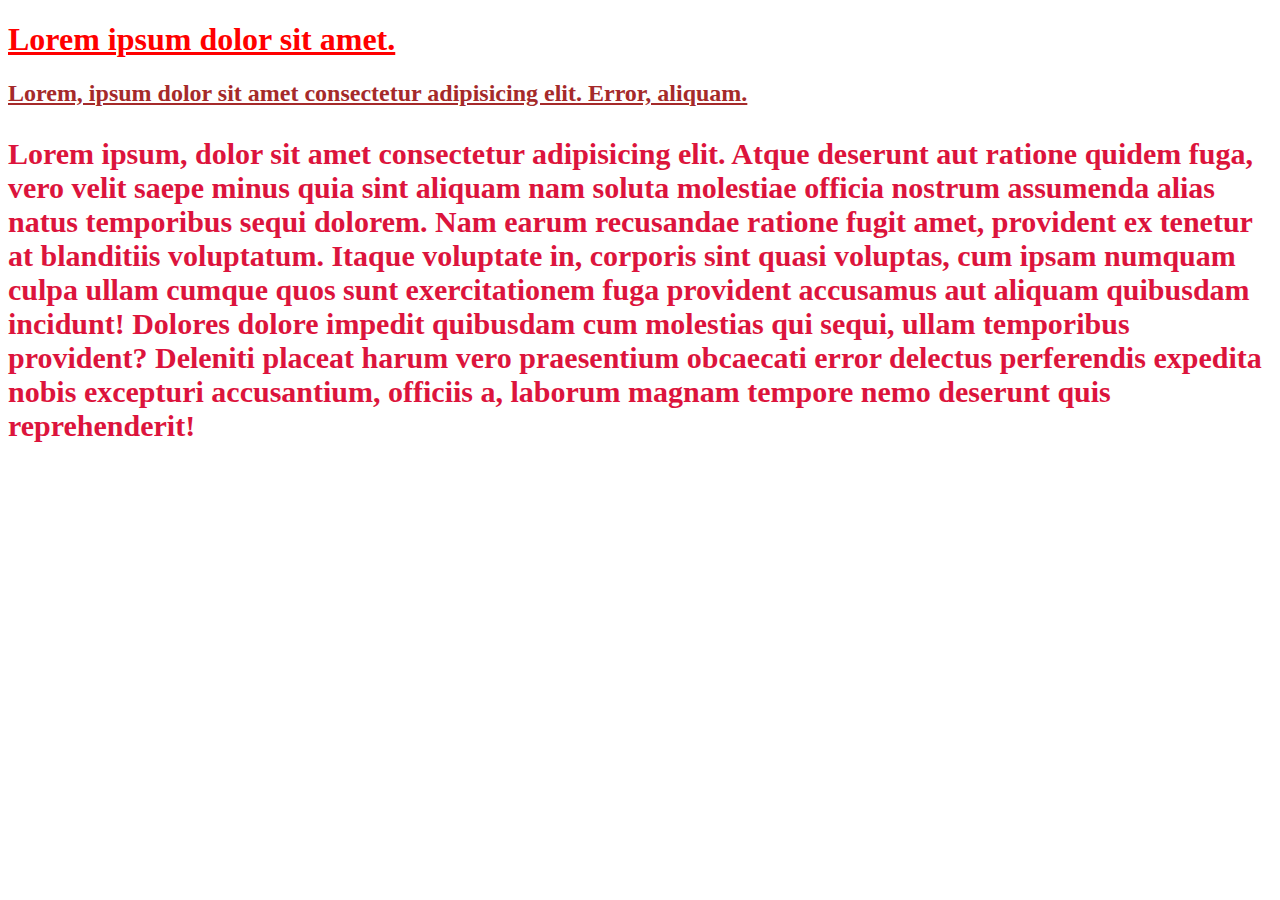
<file: basics/index.html>
<!DOCTYPE html>
<html lang="en">
<head>
    <meta charset="UTF-8">
    <meta name="viewport" content="width=device-width, initial-scale=1.0">
    <title>CSS Basics</title>
    <style>
        /* Internal CSS */
        h2 {
            color: brown;
        }
        .decor {
            text-decoration: underline;
        }
    </style>
    <link rel="stylesheet" href="style.css">
</head>
<body>
    <h1 style="color: red;" class="decor">Lorem ipsum dolor sit amet.</h1> <!--Inline CSS-->
    <h2 class="decor">Lorem, ipsum dolor sit amet consectetur adipisicing elit. Error, aliquam.</h2>

    <p>Lorem ipsum, dolor sit amet consectetur adipisicing elit. Atque deserunt aut ratione quidem fuga, vero velit saepe minus quia sint aliquam nam soluta molestiae officia nostrum assumenda alias natus temporibus sequi dolorem. Nam earum recusandae ratione fugit amet, provident ex tenetur at blanditiis voluptatum. Itaque voluptate in, corporis sint quasi voluptas, cum ipsam numquam culpa ullam cumque quos sunt exercitationem fuga provident accusamus aut aliquam quibusdam incidunt! Dolores dolore impedit quibusdam cum molestias qui sequi, ullam temporibus provident? Deleniti placeat harum vero praesentium obcaecati error delectus perferendis expedita nobis excepturi accusantium, officiis a, laborum magnam tempore nemo deserunt quis reprehenderit!</p>
</body>
</html>
</file>
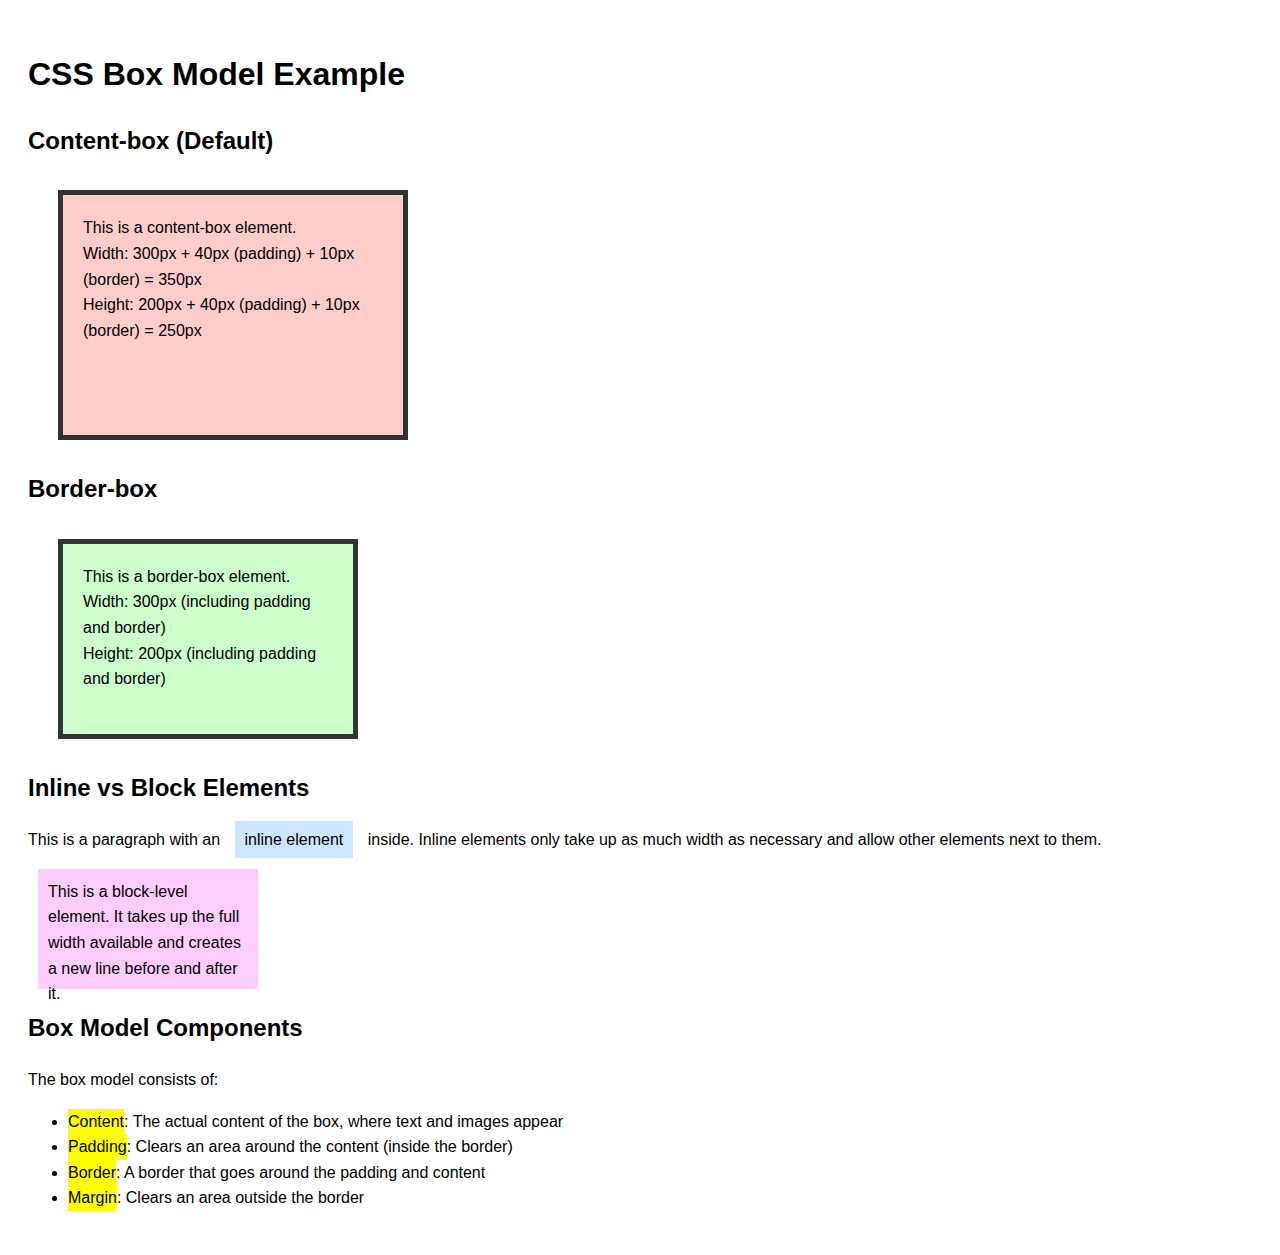
<file: box_model/index.html>
<!DOCTYPE html>
<html lang="en">
<head>
    <meta charset="UTF-8">
    <meta name="viewport" content="width=device-width, initial-scale=1.0">
    <title>CSS Box Model</title>
    <link rel="stylesheet" href="./style.css">
</head>
<body>
    <h1>CSS Box Model Example</h1>

    <h2>Content-box (Default)</h2>
    <div class="box-model-demo content-box">
      <p>This is a content-box element.</p>
      <p>Width: 300px + 40px (padding) + 10px (border) = 350px</p>
      <p>Height: 200px + 40px (padding) + 10px (border) = 250px</p>
    </div>

    <h2>Border-box</h2>
    <div class="box-model-demo border-box">
      <p>This is a border-box element.</p>
      <p>Width: 300px (including padding and border)</p>
      <p>Height: 200px (including padding and border)</p>
    </div>

    <h2>Inline vs Block Elements</h2>
    <p>
      This is a paragraph with an
      <span class="inline-example">inline element</span> inside. Inline elements
      only take up as much width as necessary and allow other elements next to
      them.
    </p>

    <div class="block-example">
      This is a block-level element. It takes up the full width available and
      creates a new line before and after it.
    </div>

    <h2>Box Model Components</h2>
    <p>The box model consists of:</p>
    <ul>
      <li>
        <span class="highlight">Content</span>: The actual content of the box,
        where text and images appear
      </li>
      <li>
        <span class="highlight">Padding</span>: Clears an area around the
        content (inside the border)
      </li>
      <li>
        <span class="highlight">Border</span>: A border that goes around the
        padding and content
      </li>
      <li>
        <span class="highlight">Margin</span>: Clears an area outside the border
      </li>
    </ul>
</body>
</html>
</file>
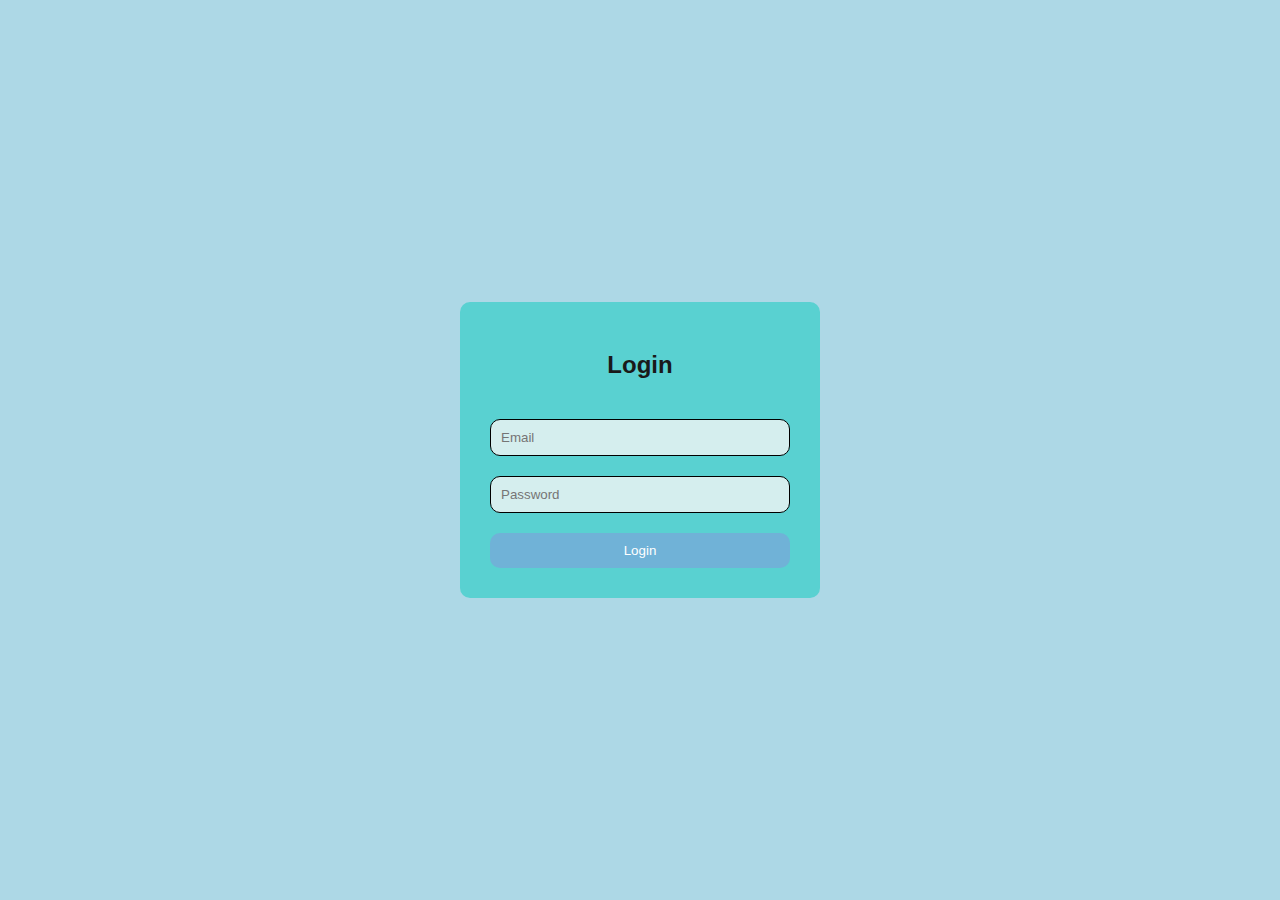
<file: login_project/index.html>
<!DOCTYPE html>
<html lang="en">
<head>
    <meta charset="UTF-8">
    <meta name="viewport" content="width=device-width, initial-scale=1.0">
    <title>Login Page</title>
    <link rel="stylesheet" href="./style.css">
</head>
<body>
    <div class="card">
        <h2>Login</h2>
        <form>
            <input type="email" placeholder="Email">
            <input type="password" placeholder="Password">
            <button type="submit">Login</button>
        </form>
    </div>
</body>
</html>
</file>
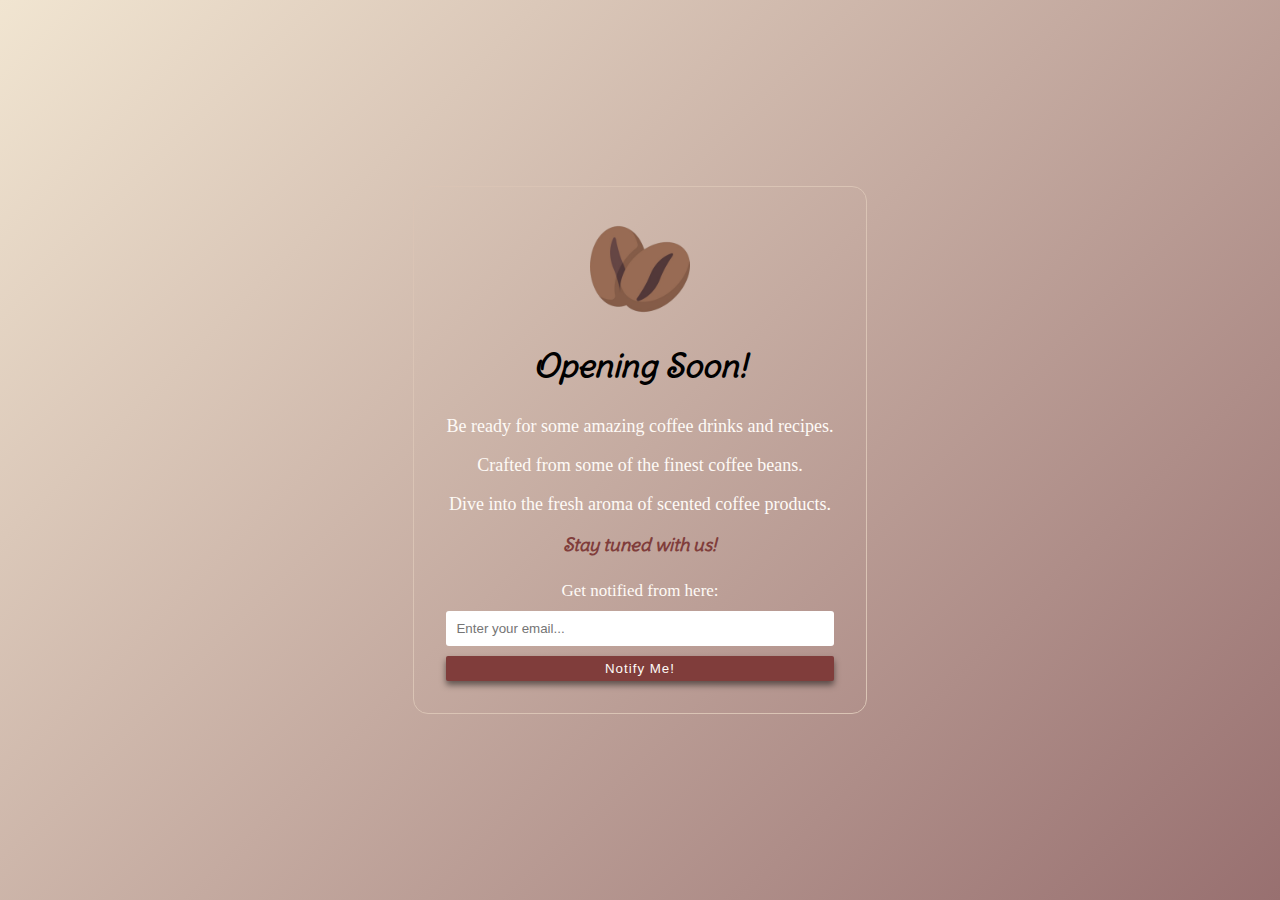
<file: opening_soon_page/index.html>
<!DOCTYPE html>
<html lang="en">
  <head>
    <meta charset="UTF-8" />
    <meta name="viewport" content="width=device-width, initial-scale=1.0" />
    <title>☕ Coffee Shop Landing Page</title>
    <link rel="preconnect" href="https://fonts.googleapis.com" />
    <link rel="preconnect" href="https://fonts.gstatic.com" crossorigin />
    <link
      href="https://fonts.googleapis.com/css2?family=Delius+Swash+Caps&display=swap"
      rel="stylesheet"
    />
    <link rel="stylesheet" href="./style.css" />
  </head>
  <body>
    <div class="container">
      <div class="content">
        <img src="../assets/coffee.jpg" alt="image of coffee shop" />

        <h1 class="delius-swash-caps-regular">Opening Soon! <i class="fa-solid fa-mug-hot"></i></h1>
        <p>Be ready for some amazing coffee drinks and recipes.</p>
        <p>Crafted from some of the finest coffee beans.</p>
        <p>Dive into the fresh aroma of scented coffee products.</p>
        <p class="delius-swash-caps-regular tuned">Stay tuned with us!</p>

        <form id="notify">
          <label for="notify">Get notified from here:</label>
          <input
            type="email"
            name="notify"
            placeholder="Enter your email..."
            required
          />
          <button type="submit" class="button">Notify Me!</button>
        </form>
      </div>
    </div>
  </body>
</html>
</file>
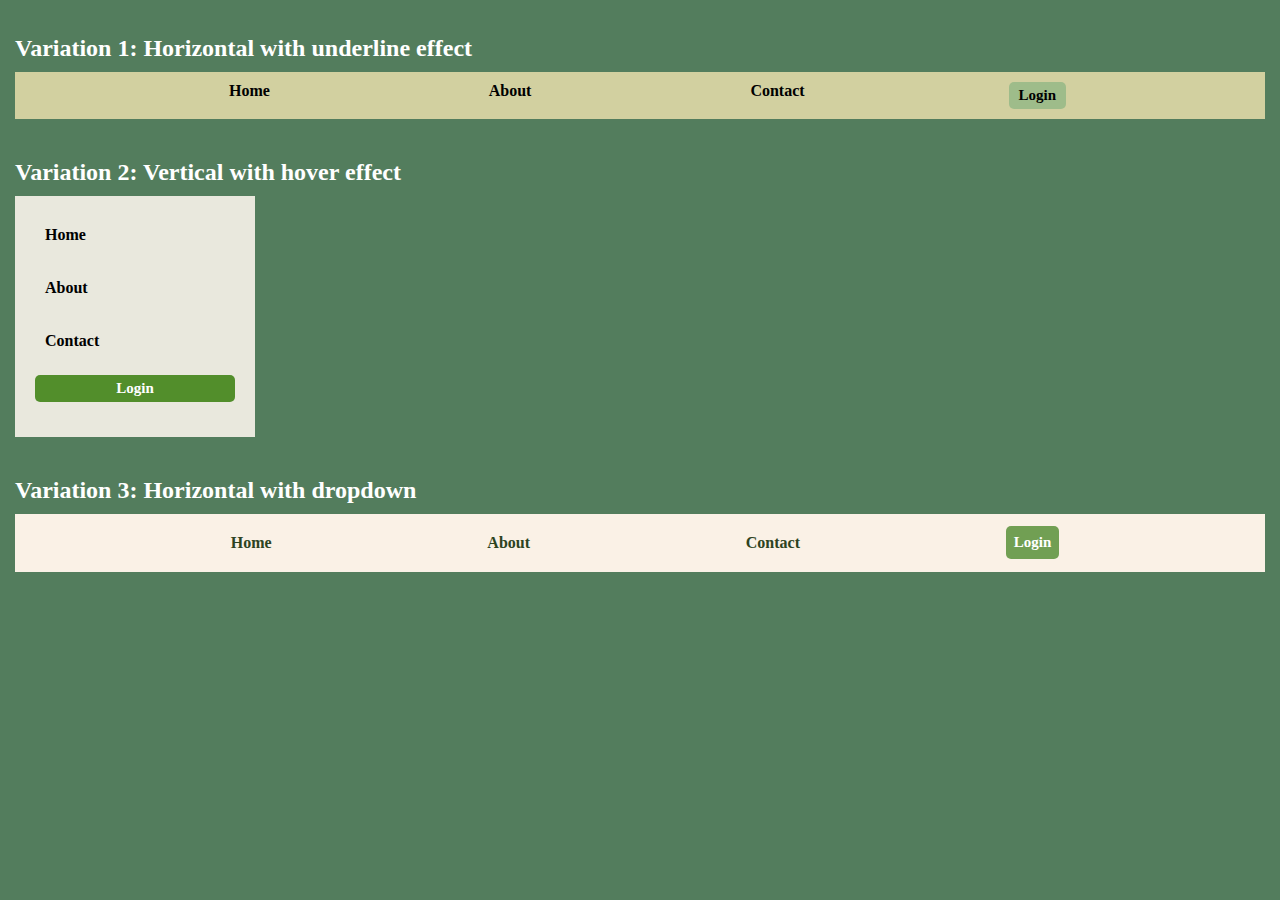
<file: pseudo_navbar_project/index.html>
<!DOCTYPE html>
<html lang="en">
  <head>
    <meta charset="UTF-8" />
    <meta name="viewport" content="width=device-width, initial-scale=1.0" />
    <title>Navbar with Pseudo Elements</title>
    <link rel="stylesheet" href="./style.css" />
  </head>
  <body>
    <div class="nav-container">
      <h2>Variation 1: Horizontal with underline effect</h2>
      <nav class="nav1">
        <ul>
          <li><a href="#">Home</a></li>
          <li><a href="#">About</a></li>
          <li><a href="#">Contact</a></li>
          <li><button class="login-btn">Login</button></li>
        </ul>
      </nav>
    </div>

    <div class="nav-container">
      <h2>Variation 2: Vertical with hover effect</h2>
      <nav class="nav2">
        <ul>
          <li><a href="#">Home</a></li>
          <li><a href="#">About</a></li>
          <li><a href="#">Contact</a></li>
          <li><button class="login-btn">Login</button></li>
        </ul>
      </nav>
    </div>

    <div class="nav-container">
      <h2>Variation 3: Horizontal with dropdown</h2>
      <nav class="nav3">
        <ul>
          <li><a href="#">Home</a></li>
          <li class="dropdown">
            <a href="#">About</a>
            <div class="dropdown-content">
              <a href="#">Our Story</a>
              <a href="#">Team</a>
              <a href="#">Samples</a>
            </div>
          </li>
          <li><a href="#">Contact</a></li>
          <li><button class="login-btn">Login</button></li>
        </ul>
      </nav>
    </div>
  </body>
</html>
</file>
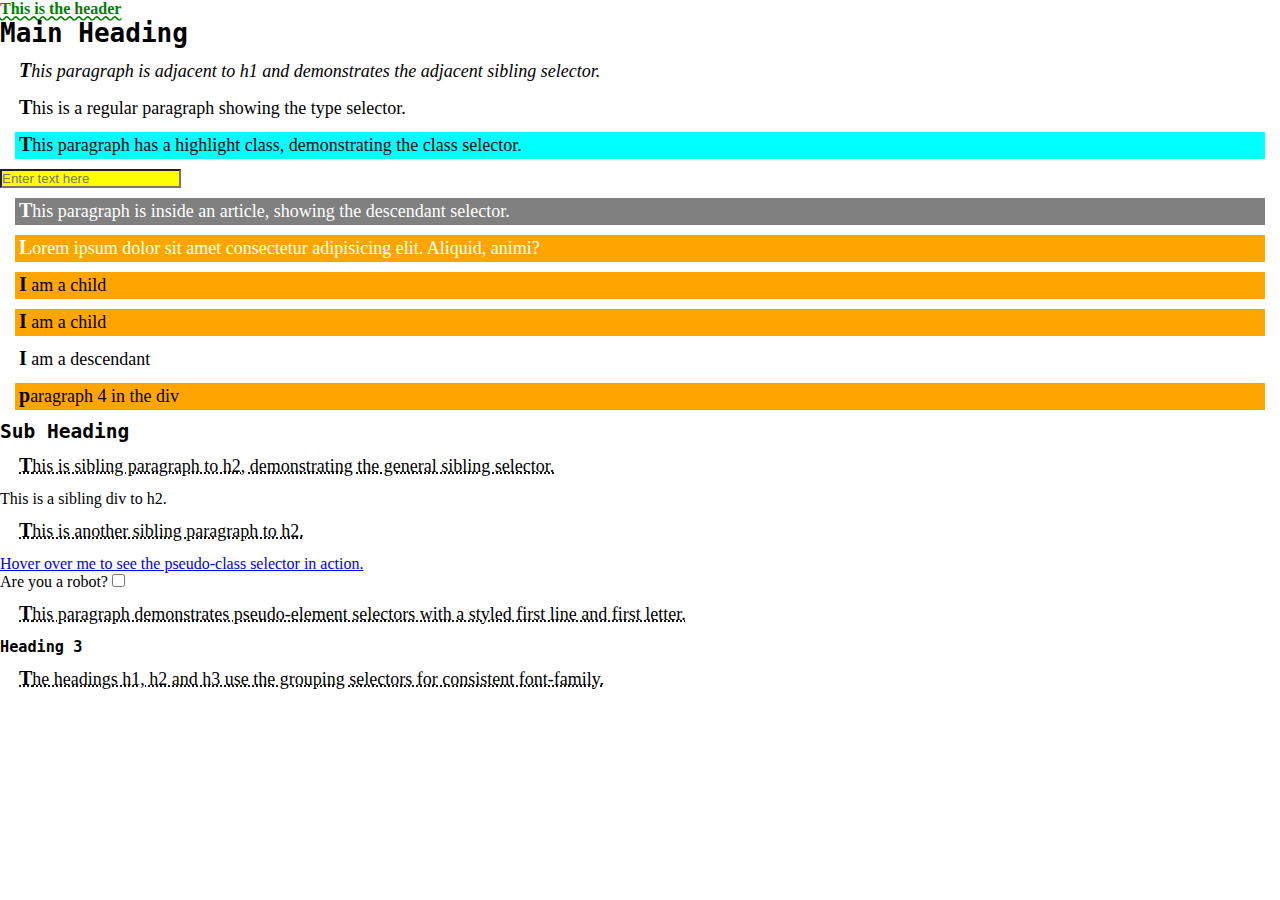
<file: selectors/index.html>
<!DOCTYPE html>
<html lang="en">
<head>
    <meta charset="UTF-8">
    <meta name="viewport" content="width=device-width, initial-scale=1.0">
    <title>CSS Selectors</title>
    <link rel="stylesheet" href="./style.css">
</head>
<body>
    <header id="header">This is the header</header>

    <h1>Main Heading</h1>
    <p>This paragraph is adjacent to h1 and demonstrates the adjacent sibling selector.</p>
    <p>This is a regular paragraph showing the type selector.</p>

    <p class="highlight">
        This paragraph has a highlight class, demonstrating the class selector.
    </p>

    <input type="text" placeholder="Enter text here">

    <article>
        <p>This paragraph is inside an article, showing the descendant selector.</p>
        <div>
            <p>Lorem ipsum dolor sit amet consectetur adipisicing elit. Aliquid, animi?</p>
        </div>
    </article>

    <div>
        <p>I am a child</p>
        <p>I am a child</p>
        <section>
            <p>I am a descendant</p>
        </section>
        <p>paragraph 4 in the div</p>
    </div>

    <h2>Sub Heading</h2>
    <p>This is sibling paragraph to h2, demonstrating the general sibling selector.</p>
    <div>This is a sibling div to h2.</div>
    <p>This is another sibling paragraph to h2.</p>

    <a href="#">Hover over me to see the pseudo-class selector in action.</a>
    <br>
    <label>Are you a robot?</label>
    <input type="checkbox"> 
    
    <p>This paragraph demonstrates pseudo-element selectors with a styled first line and first letter.</p>

    <h3>Heading 3</h3>
    <p>The headings h1, h2 and h3 use the grouping selectors for consistent font-family.</p>
</body>
</html>
</file>
<file: basics/style.css>
/* External CSS */
p {
    color: crimson;
    font-weight: bold;
    font-size: 30px;
}
</file>
<file: box_model/style.css>
/* Box model is a concept that represents how HTML elements are rendered as rectangular boxes in web browsers. */

body {
    font-family: Arial, sans-serif;
    line-height: 1.6;
    padding: 20px;
}

.box-model-demo {
    width: 300px;
    height: 200px;
    padding: 20px;
    border: 5px solid #333;
    margin: 30px;
    background-color: #f0f0f0;
}

.content-box {
    box-sizing: content-box;
    background-color: #ffcccc;
}

.border-box {
    box-sizing: border-box;
    background-color: #ccffcc;
}

.box-model-demo p {
    margin: 0;
}

.highlight {
    background-color: yellow;
    display: inline-block;
}

.inline-example {
    background-color: #cce6ff;
    padding: 10px;
    margin: 10px;
    /* Inline elements ignore width and height */
    width: 200px;
    height: 100px;
}

.block-example {
    background-color: #ffccff;
    padding: 10px;
    margin: 10px;
    width: 200px;
    height: 100px;
}
</file>
<file: login_project/style.css>
body {
    background-color: lightblue;
    height: 100vh; /* 100% of the viewport height -> the element will take the entire visible height of the browser window */
    margin: 0;
    padding: 0;
    display: flex;
    justify-content: center;
    align-items: center;
    font-family: Arial, Helvetica, sans-serif;
}

.card {
    background-color: rgb(89, 209, 209);
    border-radius: 10px;
    padding: 30px;
    width: 300px;
}

h2 {
    color: #1a1a1a;
    text-align: center;
    margin-bottom: 40px;
}

form {
    display: flex;
    flex-direction: column;
}

input {
    margin-bottom: 20px;
    padding: 10px;
    border-radius: 10px;
    border: 1px solid #000;
    background-color: rgb(213, 238, 238);
}

button {
    background-color: rgb(112, 178, 215);
    color: #fff;
    padding: 10px;
    border: none;
    border-radius: 10px;
}

button:hover {
    cursor: pointer;
    background-color: rgb(146, 182, 203);
}
</file>
<file: opening_soon_page/style.css>
body, html {
    margin: 0;
    padding: 0;
    text-align: center;
}
.delius-swash-caps-regular {
    font-family: "Delius Swash Caps", cursive;
    font-weight: 800;
    font-style: italic;
}
.container {
    background: linear-gradient(135deg, #F1E5D1, #987070);
    display: flex;
    justify-content: center;
    align-items: center;
    min-height: 100vh;
}
.container .content img {
    width: 100px;
    object-fit: contain;
}
img:hover {
    cursor: pointer;
    transform: rotate(5deg);
    transition-delay: 0.3s;
}
.content {
    padding: 2rem;
    border: 1px solid #dac4b5;
    border-radius: 15px;
}
h1 {
    margin-bottom: 30px;
}
p {
    font-size: 18px;
    color: #FEFAF6;
    font-weight: 500;
}
.tuned {
    color: #803D3B;
    font-weight: bold;
}
#notify {
    margin-top: 25px;
    display: flex;
    flex-direction: column;
}
#notify label {
    color: #FEFAF6;
    font-size: 17px;
    margin-bottom: 10px;
}
input[type="email"] {
    border: none;
    border-radius: 3px;
    padding: 10px;
}
input[type="email"]:hover {
    border: 1px solid #803D3B;
    cursor: pointer;
}
.button {
    border: none;
    border-radius: 2px;
    padding: 5px;
    margin-top: 10px;
    background-color: #803D3B;
    color: #FEFAF6;
    letter-spacing: 1px;
    transition: background-color 0.3s ease-out;
    box-shadow: 0 4px 6px rgba(0, 0, 0, 0.5);
}
.button:hover {
    cursor: pointer;
    background-color: #764b49;
}

/* New things learnt in this secction: 
- background: linear-gradient
- min-height
- object-fit
- rem property for padding
- transition property
- box-shadow property
*/
</file>
<file: pseudo_navbar_project/style.css>
/* 
    Color Pallete: 
        #537D5D, #73946B, #9EBC8A, #D2D0A0

*/

body {
    margin: 0;
    padding: 15px;
    font-family: serif;
    background-color: #537D5D;
    color: #fff;
}
.nav-container {
    margin-bottom: 40px;
}
h2 {
    margin-bottom: 10px;
}
/* Navbar - 1 */
.nav1 {
    background-color: #D2D0A0;
    padding: 10px;
    color: #000;
}
.nav1 ul {
    list-style-type: none;
    margin: 0;
    padding: 0;
    display: flex;
    justify-content: space-evenly;
}
.nav1 li {
    display: inline; /*good practice*/
}
.nav1 a {
    text-decoration: none;
    color: #000;
    font-family: cursive;
    font-weight: bold;
    padding: 5px 15px;
    /* background-color: #9EBC8A; */
    position: relative;
}
.nav1 a::after {
    content: "";
    position: absolute;
    bottom: 0;
    left: 0;
    width: 100%;
    height: 2px;
    background-color: #537D5D;
    transform: scaleX(0);
    transition: transform 0.3s ease-in-out;
}
.nav1 a:hover::after {
    transform: scaleX(1);
}
.nav1 .login-btn {
    background-color: #9EBC8A;
    border: none;
    color: #000;
    font-weight: bold;
    font-size: 15px;
    padding: 5px 10px;
    border-radius: 5px;
    cursor: pointer;
    font-family: cursive;
}

/* Navbar - 2 */
.nav2 {
    background-color: #e9e8dd;
    width: 200px;
    padding: 20px;
}
.nav2 ul {
    list-style-type: none;
    margin: 0;
    padding: 0;
}
.nav2 li {
    margin-bottom: 15px;
}
.nav2 a {
    text-decoration: none;
    color: #000;
    display: block;
    padding: 10px;
    width: 100%;
    font-family: cursive;
    font-weight: bold;
}
.nav2 a:hover {
    background-color: #9EBC8A;
    border-radius: 2px;
}
.nav2 .login-btn {
    background-color: #528e2b;
    color: white;
    font-family: cursive;
    font-weight: bold;
    border: none;
    border-radius: 5px;
    font-size: 15px;
    padding: 5px 15px;
    width: 100%;
}
.nav2 .login-btn:hover {
    background-color: #719f53;
    cursor: pointer;
}

/* Navbar - 3 */
.nav3 {
    background-color: #FAF1E6;
    padding: 10px;
}
.nav3 ul {
    list-style-type: none;
    margin: 0;
    padding: 0;
    display: flex;
    justify-content: space-evenly;
    align-items: center;
}
.nav3 a {
    text-decoration: none;
    color: #2d4321;
    padding: 10px;
    display: block;
    font-family: cursive;
    font-weight: bold;
}
.nav3 a:hover {
    background-color: #99BC85;
    border-radius: 5px;
}
.nav3 .dropdown-content {
    display: none;
}
.nav3 .dropdown:hover .dropdown-content {
    display: block;
    position: absolute;
    background-color: #e5f5ed;
}
.nav3 .dropdown .dropdown-content a:hover {
    background-color: transparent;
}
.nav3 .login-btn {
    background-color: #719f53;
    color: #fff;
    border: none;
    padding: 8px;
    border-radius: 5px;
    font-family: cursive;
    font-weight: bold;
    font-size: 15px;
}
.nav3 .login-btn:hover {
    cursor: pointer;
    background-color: #567e3a;
}
</file>
<file: selectors/style.css>
/* TIP - Always read the CSS Selctors from right to left. */

/* 1. Universal Selector */
/* It is used as a wildcard character. It selects all the elements on the pages. */

* {
    margin: 0;
    padding: 0;
    box-sizing: border-box;
}

/* 2. Type Selector */
/* It selects all the elements of the given type within a document. */
p {
    font-size: 18px;
    margin: 10px 15px 10px 15px; /* top right bottom left -> clockwise values */
    /* margin: 10px 15px; */ 
    /* top, bottom right, left */
    /* Shorthand property for same values for margin and padding*/
    /* margin: 10px; */
    /* same value on all sides */
    padding: 1px 2px 3px 4px; /* top right bottom left -> clockwise values */
}

/* 3. Class Selector */
/* Syntax - .className */
.highlight {
    background-color: aqua;
}

/* 4. Id Selector */
/* Syntax - #idName */
/* According to the specification, we should have only one id on a single webpage */
#header {
    color: green;
    font-weight: bold;
    text-decoration-line: underline;
    text-decoration-style: wavy;
}

/* 5. Attribute Selector */
input[type="text"] {
    background-color: yellow;
}

/* 6. Descendant Selector */
article p {
    background-color: gray;
    color: #fff;
}

/* 7. Child Selector */
div > p {
    background-color: orange;
}

/* 8. Adjacent sibling selector */
h1 + p {
    font-style: italic;
    font-family: cursive;
} 

/* 9. General sibling selector */
h2 ~ p {
    text-decoration-line: underline;
    text-decoration-style: dotted;
}

/* 10. Pseudo-class selector */
/* Used to define a special state of an element. */
a:hover {
    background-color: royalblue;
    color: #fff;
    text-decoration: none;
    padding: 5px;
}

input[type="checkbox"]:focus {
    outline: 2px solid hotpink;
}

/* 11. Pseudo-element selector */
/* Used to style specific parts of an element. */
p::first-letter {
    font-weight: bold;
    font-size: 20px;
    font-family: cursive;
}

/* 12. Grouping selector */
h1, h2, h3 {
    font-family: monospace;
}
</file>
